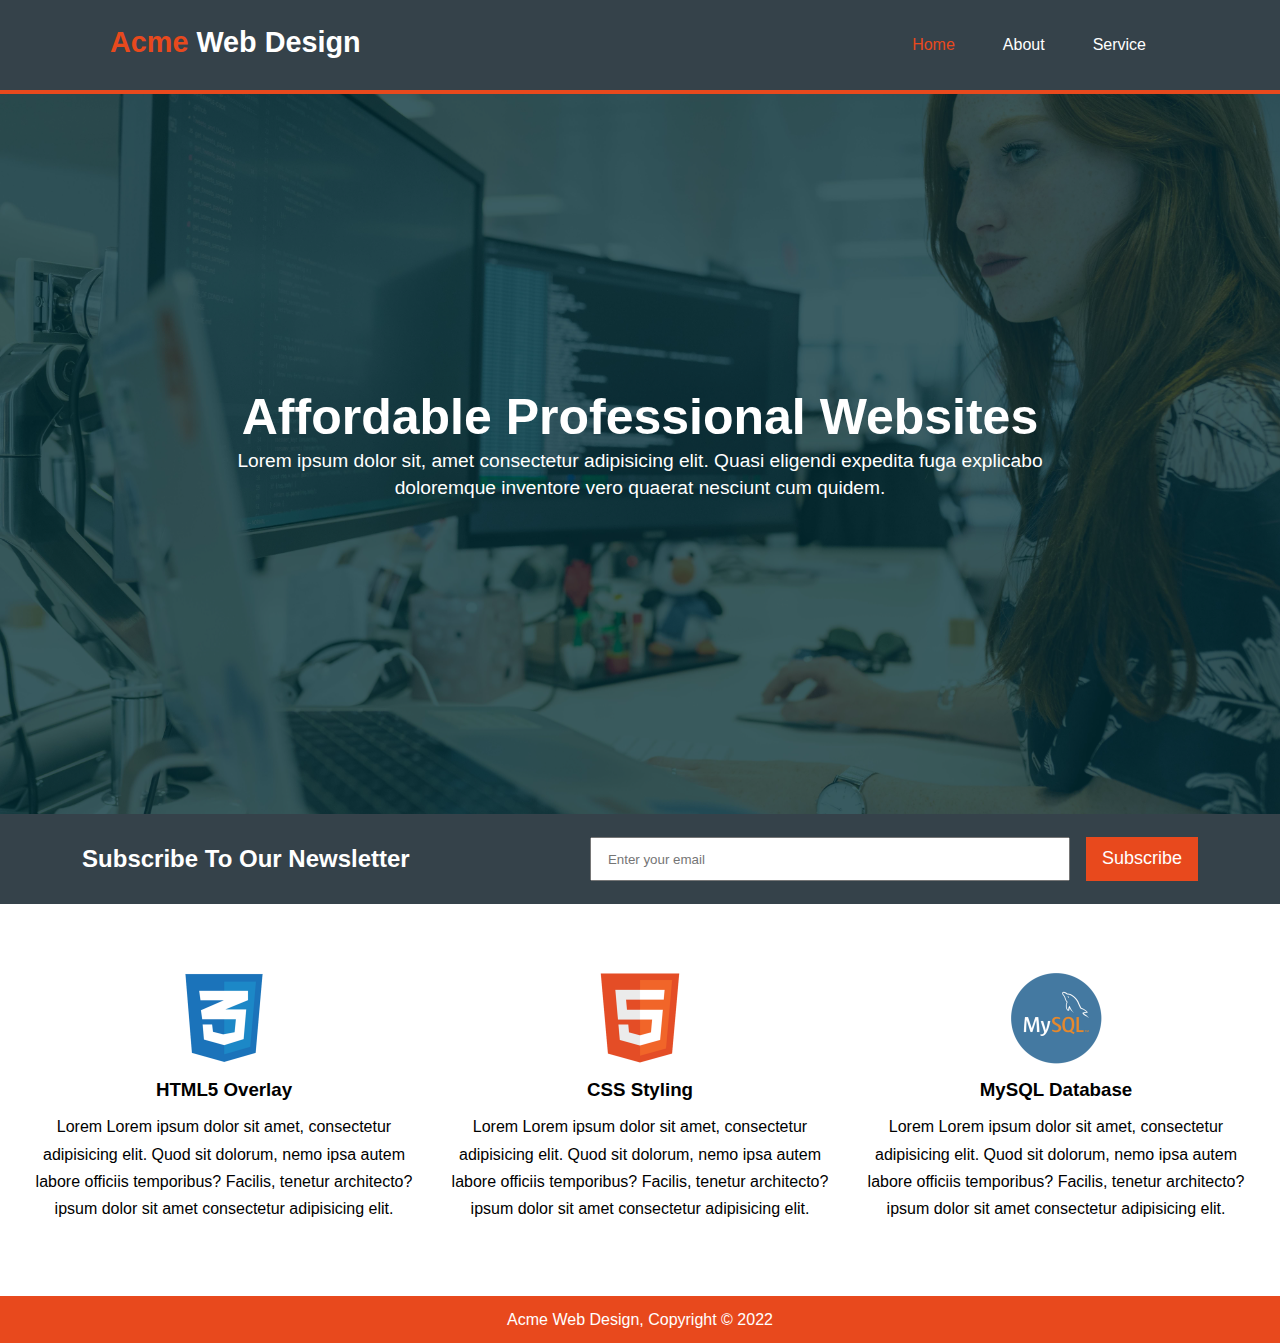
<file: index.html>
<!DOCTYPE html>
<html lang="en">
<head>
    <meta charset="UTF-8">
    <meta http-equiv="X-UA-Compatible" content="IE=edge">
    <meta name="viewport" content="width=device-width, initial-scale=1.0">
    <link rel="stylesheet" media="screen and (max-width: 768px)" href="./css/mobile.css">
    <link rel="stylesheet" href="./css/style.css">
    <title>Acme Web Design I Welcome</title>
</head>
<body>
    <!-- navbar -->
    <nav id="navbar" class="bg-dark">
        <div class="container">
            <div class="nav-content">
                <div class="nav-logo">
                    <a href="#"><span class="text-primary">Acme</span> Web Design</a>
                </div>
                <div class="nav-menu">
                    <ul>
                        <li><a href="#" class="text-primary">Home</a></li>
                        <li><a href="about.html">About</a></li>
                        <li><a href="service.html">Service</a></li>
                    </ul>
                </div>
            </div>
        </div>
    </nav>

    <!-- showcase -->
    <section id="showcase">
        <div class="showcase-container">
            <h1 class="l-heading">Affordable Professional Websites</h1>
            <p>Lorem ipsum dolor sit, amet consectetur adipisicing elit. Quasi eligendi expedita fuga explicabo doloremque inventore vero quaerat nesciunt cum quidem.</p>
        </div>
    </section>

    <!-- subscription -->
    <section id="sub" class="bg-dark">
        <div class="sub-container">
            <p>Subscribe To Our Newsletter</p>
            <form action="">
                <input type="email" name="email" placeholder="Enter your email">
                <a href="" class="btn">Subscribe</a>
            </form>
        </div>
    </section>

    <!-- service -->
    <section id="service">
        <div class="service-container">
            <div class="box">
                <img src="img/logo3.png" alt="">
                <h3>HTML5 Overlay</h3>
                <p>Lorem Lorem ipsum dolor sit amet, consectetur adipisicing elit. Quod sit dolorum, nemo ipsa autem labore officiis temporibus? Facilis, tenetur architecto? ipsum dolor sit amet consectetur adipisicing elit.</p>
            </div>
            <div class="box">
                <img src="img/logo2.png" alt="">
                <h3>CSS Styling</h3>
                <p>Lorem Lorem ipsum dolor sit amet, consectetur adipisicing elit. Quod sit dolorum, nemo ipsa autem labore officiis temporibus? Facilis, tenetur architecto? ipsum dolor sit amet consectetur adipisicing elit.</p>
            </div>
            <div class="box">
                <img src="img/logo1.png" alt="">
                <h3>MySQL Database</h3>
                <p>Lorem Lorem ipsum dolor sit amet, consectetur adipisicing elit. Quod sit dolorum, nemo ipsa autem labore officiis temporibus? Facilis, tenetur architecto? ipsum dolor sit amet consectetur adipisicing elit.</p>
            </div>
        </div>
    </section>

    <!-- footer -->
    <footer id="foot" class="bg-primary">
        <div class="container">
            <p>Acme Web Design, Copyright &copy 2022</p>
        </div>
    </footer>
</body>
</html>
</file>
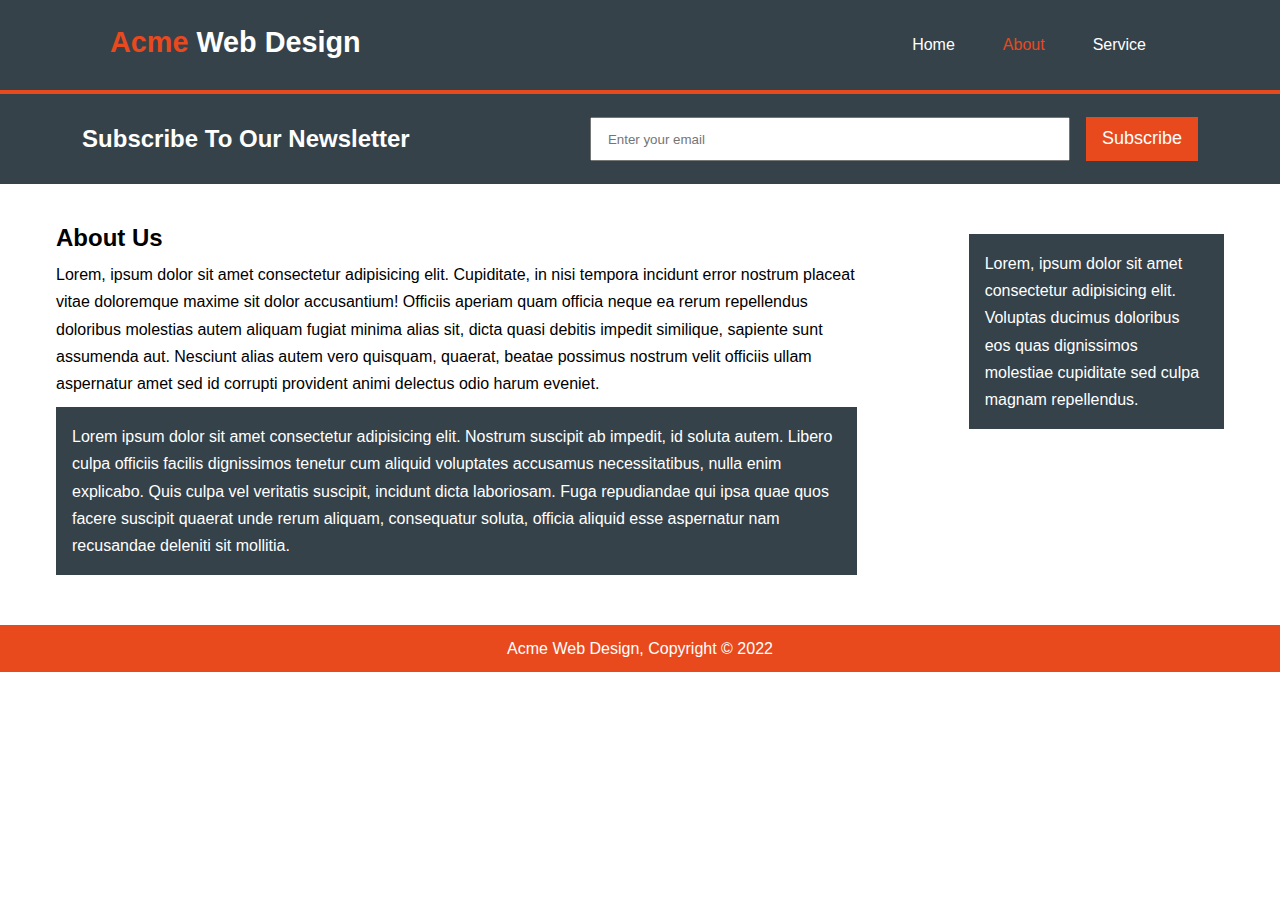
<file: about.html>
<!DOCTYPE html>
<html lang="en">
<head>
    <meta charset="UTF-8">
    <meta http-equiv="X-UA-Compatible" content="IE=edge">
    <meta name="viewport" content="width=device-width, initial-scale=1.0">
    <link rel="stylesheet" media="screen and (max-width: 768px)" href="./css/mobile.css">
    <link rel="stylesheet" href="./css/style.css">
    <title>About I Acme Web Design</title>
</head>
<body>
    <!-- navbar -->
    <nav id="navbar" class="bg-dark">
        <div class="container">
            <div class="nav-content">
                <div class="nav-logo">
                    <a href="#"><span class="text-primary">Acme</span> Web Design</a>
                </div>
                <div class="nav-menu">
                    <ul>
                        <li><a href="index.html">Home</a></li>
                        <li><a href="about.html" class="text-primary">About</a></li>
                        <li><a href="service.html">Service</a></li>
                    </ul>
                </div>
            </div>
        </div>
    </nav>

    <!-- subscription -->
    <section id="sub" class="bg-dark">
        <div class="sub-container">
            <p>Subscribe To Our Newsletter</p>
            <form action="">
                <input type="email" name="email" placeholder="Enter your email">
                <a href="" class="btn">Subscribe</a>
            </form>
        </div>
    </section>

    <!-- about -->
    <section id="about">
        <div class="about-section">
            <div class="left">
                <h2>About Us</h2>
                <p>Lorem, ipsum dolor sit amet consectetur 
                 adipisicing elit. Cupiditate, in nisi tempora
                 incidunt error nostrum placeat vitae doloremque
                 maxime sit dolor accusantium! Officiis aperiam quam 
                 officia neque ea rerum repellendus doloribus molestias 
                 autem aliquam fugiat minima alias sit, dicta quasi 
                 debitis impedit similique, sapiente sunt assumenda aut. 
                 Nesciunt alias autem vero quisquam, quaerat, 
                 beatae possimus nostrum velit officiis ullam aspernatur 
                 amet sed id corrupti provident animi delectus odio harum 
                 eveniet.</p>
                 <p class="bg-dark">Lorem ipsum dolor sit amet consectetur 
                 adipisicing elit. Nostrum suscipit ab impedit, 
                 id soluta autem. Libero culpa officiis facilis 
                 dignissimos tenetur cum aliquid voluptates accusamus 
                 necessitatibus, nulla enim explicabo. Quis culpa vel 
                 veritatis suscipit, incidunt dicta laboriosam. 
                 Fuga repudiandae qui ipsa quae quos facere suscipit 
                 quaerat unde rerum aliquam, consequatur soluta, 
                 officia aliquid esse aspernatur nam recusandae 
                 deleniti sit mollitia.</p>
            </div>
            <div class="right">
                <p class="bg-dark">Lorem, ipsum dolor sit amet consectetur 
                adipisicing elit. Voluptas ducimus doloribus eos quas 
                dignissimos molestiae cupiditate sed culpa magnam repellendus.</p>
            </div>
        </div>
    </section>


    <!-- footer -->
    <footer id="foot" class="bg-primary">
        <div class="container">
            <p>Acme Web Design, Copyright &copy 2022</p>
        </div>
    </footer>
</body>
</html>
</file>
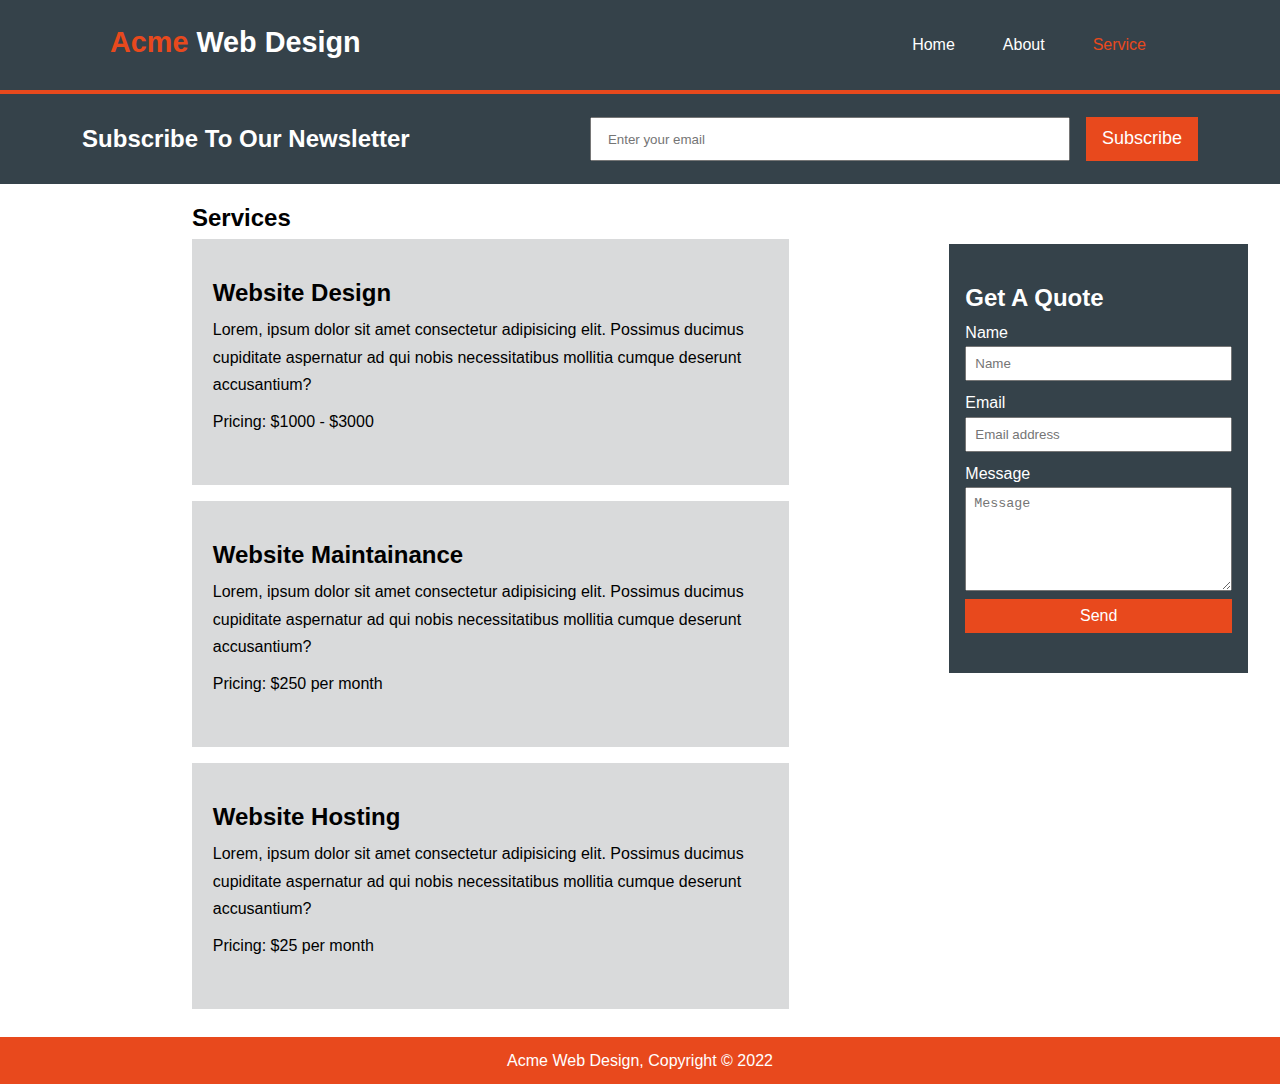
<file: service.html>
<!DOCTYPE html>
<html lang="en">
<head>
    <meta charset="UTF-8">
    <meta http-equiv="X-UA-Compatible" content="IE=edge">
    <meta name="viewport" content="width=device-width, initial-scale=1.0">
    <link rel="stylesheet" media="screen and (max-width: 768px)" href="./css/mobile.css">
    <link rel="stylesheet" href="./css/style.css">
    <title>About I Acme Web Design</title>
</head>
<body>
    <!-- navbar -->
    <nav id="navbar" class="bg-dark">
        <div class="container">
            <div class="nav-content">
                <div class="nav-logo">
                    <a href="#"><span class="text-primary">Acme</span> Web Design</a>
                </div>
                <div class="nav-menu">
                    <ul>
                        <li><a href="index.html">Home</a></li>
                        <li><a href="about.html">About</a></li>
                        <li><a href="#" class="text-primary">Service</a></li>
                    </ul>
                </div>
            </div>
        </div>
    </nav>

    <!-- subscription -->
    <section id="sub" class="bg-dark">
        <div class="sub-container">
            <p>Subscribe To Our Newsletter</p>
            <form action="">
                <input type="email" name="email" placeholder="Enter your email">
                <a href="" class="btn">Subscribe</a>
            </form>
        </div>
    </section>

    <!-- services -->
    <section id="section" class="py-2">
        <div class="services">
            <h2>Services</h2>
            <div class="service">
                <h2>Website Design</h2>
                <p>Lorem, ipsum dolor sit amet consectetur
                adipisicing elit. Possimus ducimus
                cupiditate aspernatur ad qui nobis necessitatibus 
                mollitia cumque deserunt accusantium?</p>
                <p>Pricing: $1000 - $3000</p>
            </div>
            <div class="service">
                <h2>Website Maintainance</h2>
                <p>Lorem, ipsum dolor sit amet consectetur
                adipisicing elit. Possimus ducimus
                cupiditate aspernatur ad qui nobis necessitatibus 
                mollitia cumque deserunt accusantium?</p>
                <p>Pricing: $250 per month</p>
            </div>
            <div class="service">
                <h2>Website Hosting</h2>
                <p>Lorem, ipsum dolor sit amet consectetur
                adipisicing elit. Possimus ducimus
                cupiditate aspernatur ad qui nobis necessitatibus 
                mollitia cumque deserunt accusantium?</p>
                <p>Pricing: $25 per month</p>
            </div>
        </div>
        <div class="quote">
            <div class="form-box bg-dark">
                <h2>Get A Quote</h2>
                <form action="">
                    <div class="form-section">
                        <label for="name">Name</label>
                        <input type="text" name="name" placeholder="Name">
                    </div>
                    <div class="form-section">
                        <label for="email">Email</label>
                        <input type="email" name="email" placeholder="Email address">
                    </div>
                    <div class="form-section">
                        <label for="message">Message</label>
                        <textarea name="message" placeholder="Message"></textarea>
                    </div>
                    <div class="form-section">
                        <button class="btn">Send</button>
                    </div>
                </form>
            </div>
        </div>
    </section>

    <!-- footer -->
    <footer id="foot" class="bg-primary">
        <div class="container">
            <p>Acme Web Design, Copyright &copy 2022</p>
        </div>
    </footer>
</body>
</html>
</file>
<file: css/mobile.css>
/* large heading */
.l-heading{
    font-size: 2rem !important;
}

/* navbar */
#navbar .container{
    height: 15vh !important;
}

#navbar .container .nav-content{
flex-direction: column;
justify-content: space-around !important;

}

#navbar .container .nav-content .nav-menu ul li a{
    padding: .7rem !important;
}

/* showcase */
#showcase{
    height: 50vh !important;
}

#showcase .showcase-container p{
font-size: 1rem !important;
    padding: 0 5rem !important;
}

/* subscription */
#sub .sub-container{
    display: flex;
    flex-direction: column;
    justify-content: center !important;
    height: 20vh !important;
}

#sub .sub-container p{
    font-size: 1.2rem !important;
}

#sub .sub-container form input{
    width: 15rem !important;
    margin: 0 1rem;
}

/* service */
#service .service-container{
    display: flex;
    flex-direction: column;
}

/* ABOUT */
#about .about-section{
    flex-direction: column;
}

#about .about-section div:nth-child(2){
    padding: 1rem !important;
}

#about .about-section div:nth-child(2){
    margin: .5rem !important;
}
</file>
<file: css/style.css>
/* RESET */
*{
    margin: 0;
    padding: 0;
    box-sizing: border-box;
}

/* UTILITIES*/
/* colors & font type*/
:root{
    --primary-color: #e8491d;
    --secondary-color: #7c3d02;
    --primary-font:'Segoe UI', Tahoma, Geneva, Verdana, sans-serif;
}

/* OVERAL DISPLAY */
html, body{
    font-family: var(--primary-font);
    line-height: 1.7em;
}

/* ELEMENTS */
/* anchor links */
a{
    text-decoration: none;
    color: #fff;
}

/* large heading */
.l-heading{
    font-size: 50px;
    line-height: 2.5rem;
}

/* paragraphs */
p{
    margin: 10px 0px;
}

ul{
    list-style: none;
}


/* LAYOUT STRUCTURE */
/* container */
.container{
    margin: auto;
    max-width: 1100px;
    overflow: auto;
    padding: 0 20px;
}

/* padding y-axis */
.py-1{padding: 10px 0;}
.py-2{padding: 20px 0;}
.py-3{padding: 30px 0;}


/* TEXT */
.text-primary{
    color: var(--primary-color);
}


/* BUTTONS */
/* basic button */
.btn{
    display: inline-block;
    font-size: 18px;
    color: #fff ;
    background: var(--primary-color) ;
    padding: .5rem 1rem;
    border: none;
    cursor: pointer;
    /* border-radius: ; */
}

.btn:hover{
    background: var(--secondary-color);
    color: #fff ;
}

/* styled button
button should use the above .btn class also alongside to format the padding, border etc
*/
.btn-dark{
    background: var(--secondary-color);
}

.btn-dark:hover{
    background: var(--primary-color);
}


/* BACKGROUND COLORS */
.bg-dark{
    background: #35424a;
    color: #fff;
}

.bg-light{
    background: #f4f4f4;
    color: #000;
}

.bg-primary{
    background: var(--primary-color) ;
    color: #fff ;
}


/* MAIN PAGE */
/* NAVBAR */
#navbar{
    border-bottom: .3rem solid var(--primary-color);
    position: sticky;
    top: 0;
    left: 0;
    z-index: 1;
}

#navbar .container{
    height: 10vh;
    overflow: hidden;
}

#navbar .container .nav-content{
    position: relative;
    display: flex;
    justify-content: space-between;
    height: 100%;
    align-items: center;
    align-content: center;
    text-align: center;
}

#navbar .container .nav-content .nav-logo a{
    font-size: 1.8rem;
    font-weight: bold;
}

#navbar .container .nav-content .nav-menu ul{
    display: flex;
    justify-content: center;
    align-items: center;
    align-content: center;
    text-align: center;
}

#navbar .container .nav-content .nav-menu ul li a{
    padding: 1rem 1.5rem;
}

#navbar .container .nav-content .nav-menu ul li a:hover{
    background: #fff;
    color: var(--primary-color);
}

/* showcase */
#showcase{
    background: #012d35c5;
    position: relative;
    height: 80vh;
}

#showcase::before{
    content: '';
    position: absolute;
    background: url('../img/showcase.jpg') no-repeat center center/cover;
    top: 0;
    left: 0;
    height: 100%;
    width: 100%;
    z-index: -1;
}

#showcase .showcase-container{
    display: flex;
    flex-direction: column;
    justify-content: center;
    height: 100%;
    align-items: center;
    align-content: center;
    text-align: center;
    color: #fff;
}

#showcase .showcase-container p{
    font-size: 1.2rem;
    padding: 0 12rem;
}

/* subscription */
#sub .sub-container{
    display: flex;
    height: 10vh;
    justify-content: space-around;
    align-items: center;
}

#sub .sub-container p{
    font-size: 1.5rem;
    font-weight: bold;
}

#sub .sub-container form{
    display: flex;
}

#sub .sub-container form input{
    padding: .8rem 1rem;
    width: 30rem;
    margin: 0 1rem;
}

#sub .sub-container form input:focus{
    outline: none;
    border: 1px solid var(--primary-color);
}

/* service */
#service .service-container{
    display: flex;
    justify-content: space-around;
    text-align: center;
    padding: 3rem 1rem;
}

#service .service-container .box{
    flex: 1;
    margin: 1rem;
}

#service .service-container img{
    width: 100px;
}

/* ABOUT PAGE */
#about .about-section{
    display: flex;
}

#about .about-section div{
    margin: 1rem 2rem;
    padding: 1.5rem;
}

#about .about-section div .bg-dark{
    padding: 1rem;
}

/* SERVICE PAGE */
#section{
    display: flex;
    margin: 0rem 2rem;
}

#section .services{
    flex: 4;
    display: flex;
    flex-direction: column;
    text-align: left;
    padding: 0rem 10rem;
}

#section .services .service{
    background: #d9dadb;
    margin: .5rem 0rem;
    padding: 2.5rem 1.3rem;
}

#section .quote{
    flex: 2;
    padding-top: 2.5rem;
}

#section .quote .form-box{
    padding: 2rem 1rem;
}

#section .quote .form-box h2{
    padding: .5rem 0rem;
}

#section .quote .form-box form input{
    padding: .5rem;
}

#section .quote .form-box form .form-section{
    padding-bottom: .5rem;
    display: flex;
    flex-direction: column;
}

#section .quote .form-box form input:focus,
#section .quote .form-box form textarea:focus{
    outline: none;
    border: 1px solid var(--primary-color);
}

#section .quote .form-box form textarea{
    width: 100%;
    padding: .5rem .5rem 4rem .5rem;
}

#section .quote .form-box form button{
    font-size: 1rem;
}

/* footer */
#foot .container{
    text-align: center;
}
</file>
